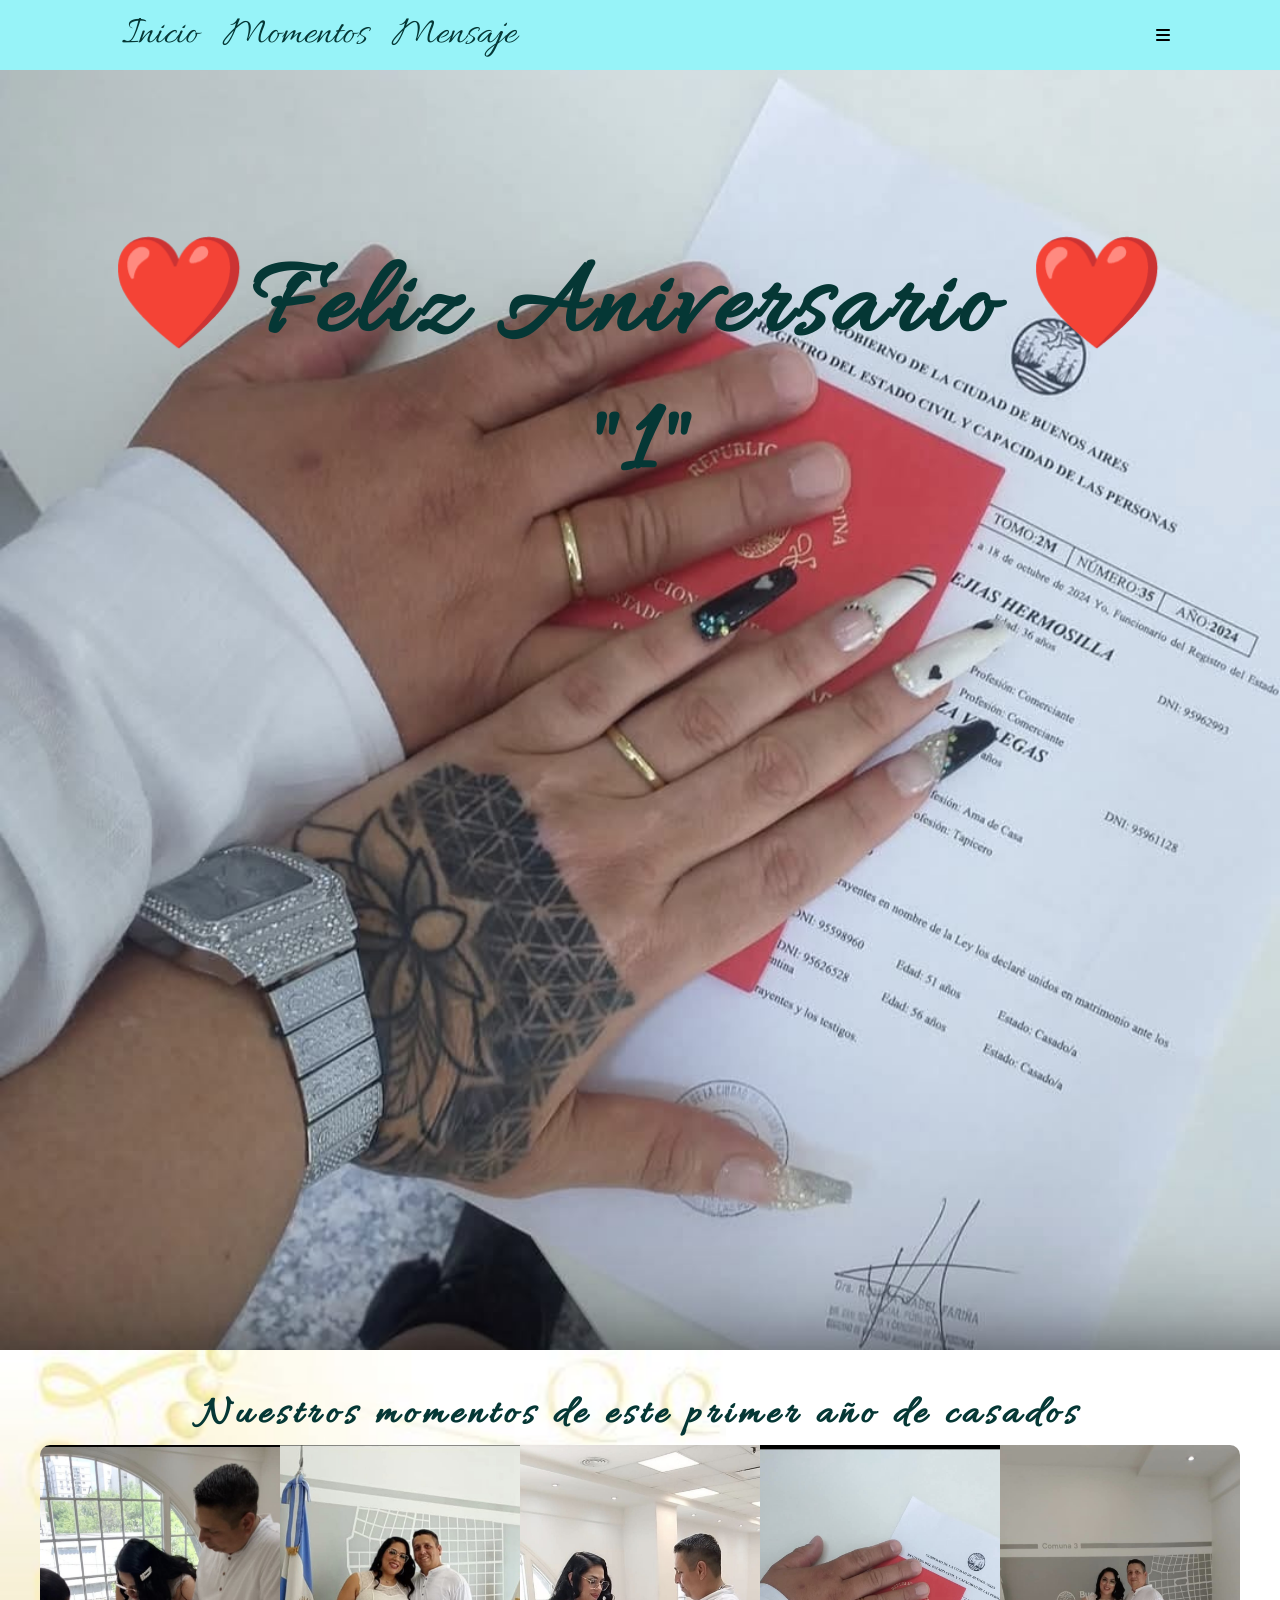
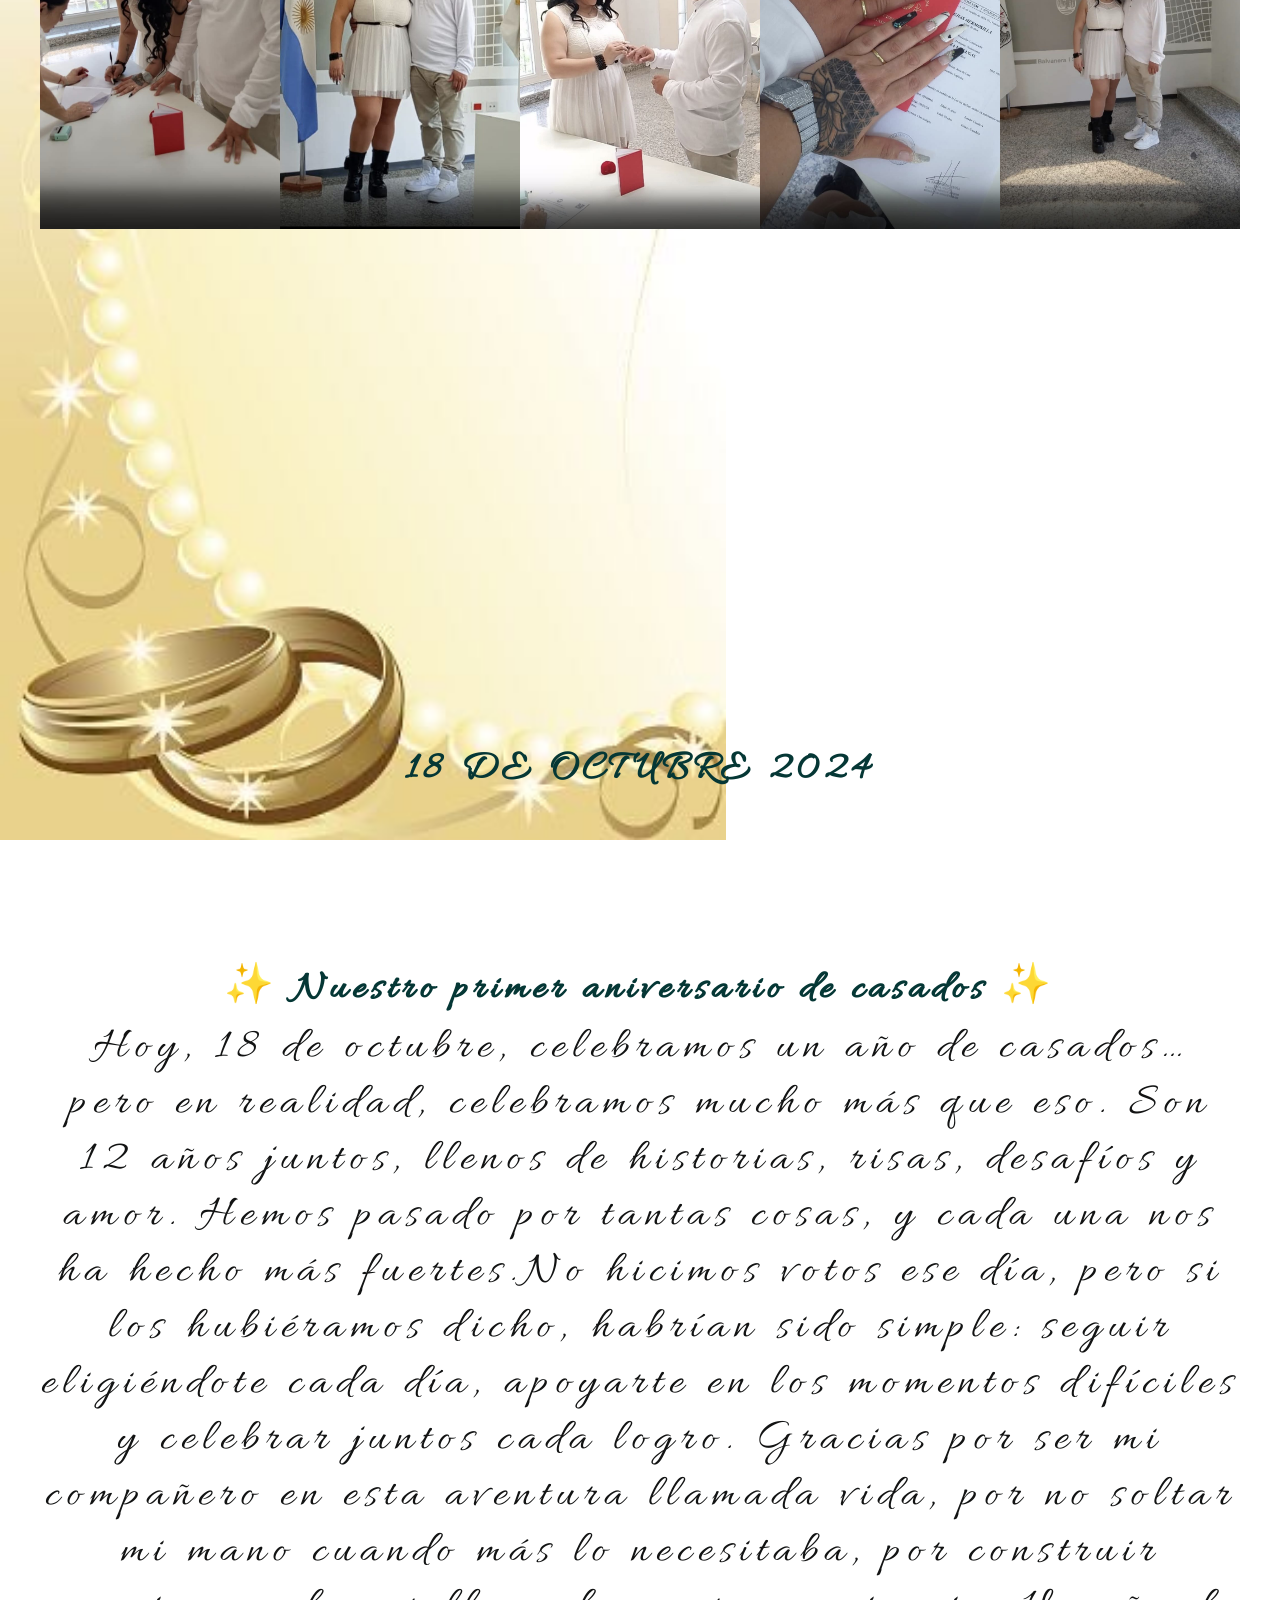
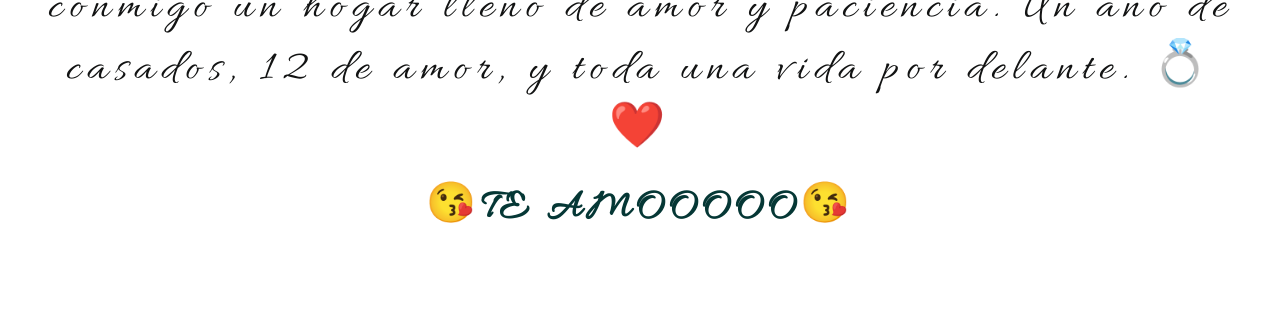
<file: index.html>
<!DOCTYPE html>
<html lang="en">
<head>
    <meta charset="UTF-8">
    <meta name="viewport" content="width=device-width, initial-scale=1.0">
    <link rel="stylesheet" href="https://cdnjs.cloudflare.com/ajax/libs/font-awesome/6.2.0/css/all.min.css"
    integrity="sha512-xh6O/CkQoPOWDdYTDqeRdPCVd1SpvCA9XXcUnZS2FmJNp1coAFzvtCN9BmamE+4aHK8yyUHUSCcJHgXloTyT2A=="
    crossorigin="anonymous" referrerpolicy="no-referrer" />
    <link rel="stylesheet" href="css/ANI.CSS">
    <link href="https://fonts.googleapis.com/css2?family=Allura&display=swap" rel="stylesheet">
    <title>1 ANIVERSARIO</title>
  </head>
<body>
    <section id="inicio">
        <div class="contenido">
            <div class="presentacion">
              <h1>❤️Feliz Aniversario ❤️ <br> "1"</h1>
              
          
            </div>
          <header>
            <div class="contenido-header">
              <nav id="nav" class="">
                <ul id="link">
                  <li><a href="#inicio"  onclick="seleccionar(this)">Inicio</a></li>
                  <li><a href="#momentos" onclick="seleccionar(this)">Momentos</a></li>
                  <li><a href="#mensaje" onclick="seleccionar(this)">Mensaje</a></li>
                  
                </ul>
              </nav>
              <!--Iconos del menu reponsive-->
              <div id="icono-nav" onclick="responsiveMenu()">
                <i class="fa-solid fa-bars"></i>
              </div>
              
              
            </div>
          </header>
        </div>
      </section>
    
      <!--seccion MOMENTOS-->
      <section id="momentos">
        <h1>Nuestros momentos de este primer año de casados </h1>
        <div class=".containerslider">
          <div class="slider">
            <ul>
                <li><img src="imagen/1.jpeg" alt=""></li>
                <li><img src="imagen/2.jpeg" alt=""></li>
                <li><img src="imagen/3.jpeg" alt=""></li>
                <li><img src="imagen/4.jpeg" alt=""></li>
                <li><img src="imagen/5.jpeg" alt=""></li>
                <li><img src="imagen/6.jpeg" alt=""></li>
                <li><img src="imagen/7.jpeg" alt=""></li>
                <li><img src="imagen/8.jpeg" alt=""></li>
                <li><img src="imagen/9.jpeg" alt=""></li>
                <li><img src="imagen/10.jpeg" alt=""></li>
                <li><img src="imagen/11.jpeg" alt=""></li>
                <li><img src="imagen/12.jpeg" alt=""></li>
                <li><img src="imagen/13.jpeg" alt=""></li>
                <li><img src="imagen/14.jpeg" alt=""></li>
                <li><img src="imagen/15.jpeg" alt=""></li>
                <li><img src="imagen/16.jpeg" alt=""></li>
                <li><img src="imagen/17.jpeg" alt=""></li>
                <li><img src="imagen/18.jpeg" alt=""></li>
                <li><img src="imagen/19.jpeg" alt=""></li>
                <li><img src="imagen/20.jpeg" alt=""></li>
                <li><img src="imagen/21.jpeg" alt=""></li>
                <li><img src="imagen/22.jpeg" alt=""></li>
                <li><img src="imagen/23.jpeg" alt=""></li>
                 <li><img src="imagen/24.jpeg" alt=""></li>
                <li><img src="imagen/25.jpeg" alt=""></li>
                <li><img src="imagen/26.jpeg" alt=""></li>
                <li><img src="imagen/27.jpeg" alt=""></li>
                <li><img src="imagen/28.jpeg" alt=""></li>
                <li><img src="imagen/29.jpeg" alt=""></li>
                <li><img src="imagen/30.jpeg" alt=""></li>
                <li><img src="imagen/31.jpeg" alt=""></li>
                <li><img src="imagen/32.jpeg" alt=""></li>
                <li><img src="imagen/33.jpeg" alt=""></li>
                <li><img src="imagen/34.jpeg" alt=""></li>
                <li><img src="imagen/35.jpeg" alt=""></li>
              </ul>
            </div>
          </div>
          
        </div>
        <h1>18 DE OCTUBRE 2024</h1>
    </section>
    <section id="mensaje">
        <div class="contenedor-men" id="men">
           <h2>✨ Nuestro primer aniversario de casados ✨</h2>

            <p> Hoy, 18 de octubre, celebramos un año de casados… pero en realidad, celebramos mucho más que eso. Son 12 años juntos, llenos de historias, risas, desafíos y amor.
            
            Hemos pasado por tantas cosas, y cada una nos ha hecho más fuertes.No hicimos votos ese día, pero si los hubiéramos dicho, habrían sido simple: seguir eligiéndote cada día, apoyarte en los momentos difíciles y celebrar juntos cada logro.
            Gracias por ser mi compañero en esta aventura llamada vida, por no soltar mi mano cuando más lo necesitaba, por construir conmigo un hogar lleno de amor y paciencia.
            
            Un año de casados, 12 de amor, y toda una vida por delante. 💍❤️</p> <br>
            <h2>😘TE AMOOOOO😘</h2>
          


  </section>
<script src="js/archivo.js"></script>
</body>
</html>
</file>
<file: css/ANI.CSS>
@import url('https://fonts.googleapis.com/css2?family=Hanalei+Fill&family=Montserrat:ital,wght@0,500;1,100;1,200;1,300;1,400&display=swap');
*{
    margin: 0;
    padding: 0;
    box-sizing: border-box;
    font-family: 'Montserrat';
}
#html{
    scroll-behavior: smooth;
}
/*seccion inicio*/
#inicio{
    background: linear-gradient( rgba(0, 0, .7), rgba(0, 0, .7)), ;
    background-image: url(../imagen/4.jpeg);
    background-size: cover;
    background-position: center center;
    height: 150vh;
    
}

#inicio .contenido header {
background-color: rgb(151, 243, 248);
position: fixed;
width: 100%;
z-index: 100;
top: 0;
}
#inicio .contenido header .contenido-header{
    max-width: 1100px;
    margin: auto;
    display: flex;
    justify-content: space-between;
    align-items: center;
    padding: 10px 20px;
    
   
}

#inicio .contenido header .contenido-header nav ul {
list-style: none;
display: flex;
align-items: center;
font-family: 'Allura', cursive;
}
#inicio .contenido header .contenido-header nav ul li a {
   text-decoration: none;
   color: #053735;
   margin: 0 12px;
   font-weight: 400;
   transition: .5s;
   font-family: 'Allura', cursive;
   font-size: 40px; /* Puedes aumentarlo porque Allura es más delgada */
    margin-bottom: 35px;
}    
#inicio .contenido header .contenido-header nav ul  a:hover {
color:  #0c0c0c;
}
#inicio .contenido .presentacion{
    max-width: 1100px;
    height: 100vh;
    margin: auto;
    color: rgb(249, 247, 247);
    display: flex;
    flex-direction: column;
    align-items: center;
    justify-content: center;

}
#inicio .contenido .presentacion h1{
    font-size: 55px;
    margin-bottom: 25px;
    text-align: center;
    color:  rgb(217, 228, 228);
   margin-top: 300px;
   
}
#inicio .contenido .presentacion h1 {
    font-family: 'Allura', cursive;
    font-size: 110px; /* Puedes aumentarlo porque Allura es más delgada */
    margin-bottom: 455px;
    text-align: center;
    color: #053735;
   letter-spacing: 5px;
}




/*seccion momentos*/
#momentos{
    scroll-margin-top: 30px;
    padding: 40px 0;
    text-align: center;
    background: #fff;
    background-image: url(../imagen/foto.jpg);
    background-size: cover;
    background-repeat: no-repeat;
    background-size: contain;
    
}

#momentos h1 {
    font-family: 'Allura', cursive;
    font-size: 40px; 
    margin-bottom: 5px;
    text-align: center;
    color:  #053735;
   letter-spacing: 5px;
}


.slider{
    max-width: 1200px;
    width: 110%;
    height: 100vh;
    margin:  auto ;
    overflow: hidden;
    position: relative; 
    border-radius: 10px;
}

.slider ul{
    display: flex;
    padding: 0;

    width: 700%;
    animation:  slide 30s infinite ;
    
    
}

.slider  li{
    list-style: none;
    width: 50%;
}
.slider img{
    height: 100%;
    width: 100%;
    display: block;
    object-fit: cover;
}



@keyframes slide {
    0%{ margin-left: 0%;}
    20%{ margin-left: 0%;}

    25%{ margin-left: -100%;}
    45%{ margin-left: -100%;}

    50%{ margin-left: -200%;}
    70%{ margin-left: -200%;}
    
    75%{ margin-left: -300%;}
    95%{ margin-left: -300%;}
}
@media screen and (max-width:800px){

nav{
       display: none;
    }
nav.responsive{
    display: block;
    background-color: rgba(246, 241, 241, 0.8);
    width: 100%;
    position: absolute;
    top: 48px;
    left: 0;
    padding: 10px 0;
}
nav.responsive ul{
    display: block !important;
    text-align: center;
}
nav.responsive ul li{
    margin: 5px 0;
}
#icono-nav{
    display: block;
}
#inicio .contenido .presentacion h1{
font-size: 40px;
}
#momento{
    padding: 50px 0;
    display: block;
}
#momento .containerslider{
    max-width: 200px;
    margin: auto;
}
#smomento .containerslider img{
   padding: 8px;
   
}
#sobremi .sobremi .titulo-seccion{
    text-align: center;
}
#momento .momrnto h1{
    font-size: 25px;
    text-align: center;
}
#mensaje .contenedor-men{
    padding: 50px 20px;
}


}

/*
@media (max-width: 952px){
    nav ul li a{
        font-size: 16px;
    }
}
@media (max-width: 858px){
    .checkbtn{
        display: block;
    }
    
    #menu ul{
        position: fixed;
        width: 100%;
        height: 100vh;
        background: rgb(228, 247, 231);
        top: 80px;
        left: -100%;
        text-align: center;
        transition: all .5s;
        z-index: 2;
        
    }
    nav ul li{
        display: block;
        margin: 50px 0;
        line-height: 30px;
      
    }
    nav ul li a{
        font-size: 20px;
    }
    li a:hover, li a.active{
        background: none;
    }
    #check:checked ~ ul{
        left: 0;
}
}*/


/* Sección momentos */


/*seccion mensajes*/

.contenedor-men {
    position: relative;
    border-radius: 25px;
    color: #053735;
    text-align: center;
    padding: 100px 40px 60px;
    margin: 20px auto;
    
  
    /* Fondo con imagen y degradado transparente */
    background: linear-gradient(
        rgba(255, 255, 255, 0.6),  /* blanco suave translúcido */
        rgba(255, 255, 255, 0.6)
      ),
      url("../imagen/d422f219-2135-4f03-b850-d467a6483af3.jpg");
  
    background-repeat: no-repeat;
    background-position: center;
    background-size: cover; /* 🔹 hace que la imagen ocupe todo el fondo */
    background-attachment: fixed; /* 🔹 le da un efecto bonito tipo parallax */
  }
.contenedor-men .men{
    max-width: 600px;
    margin: 40px auto;
}
.contenedor-men p{
    font-family: 'Allura', cursive;
    font-size: 45px; /* Puedes aumentarlo porque Allura es más delgada */
    
    text-align: center;
    color:  rgb(18, 19, 19);
   letter-spacing: 7px;
}
h2{
    font-family: 'Allura', cursive;
    font-size: 40px; 
    margin-bottom: 5px;
    text-align: center;
    color:  #053735;
   letter-spacing: 5px;
}
</file>
